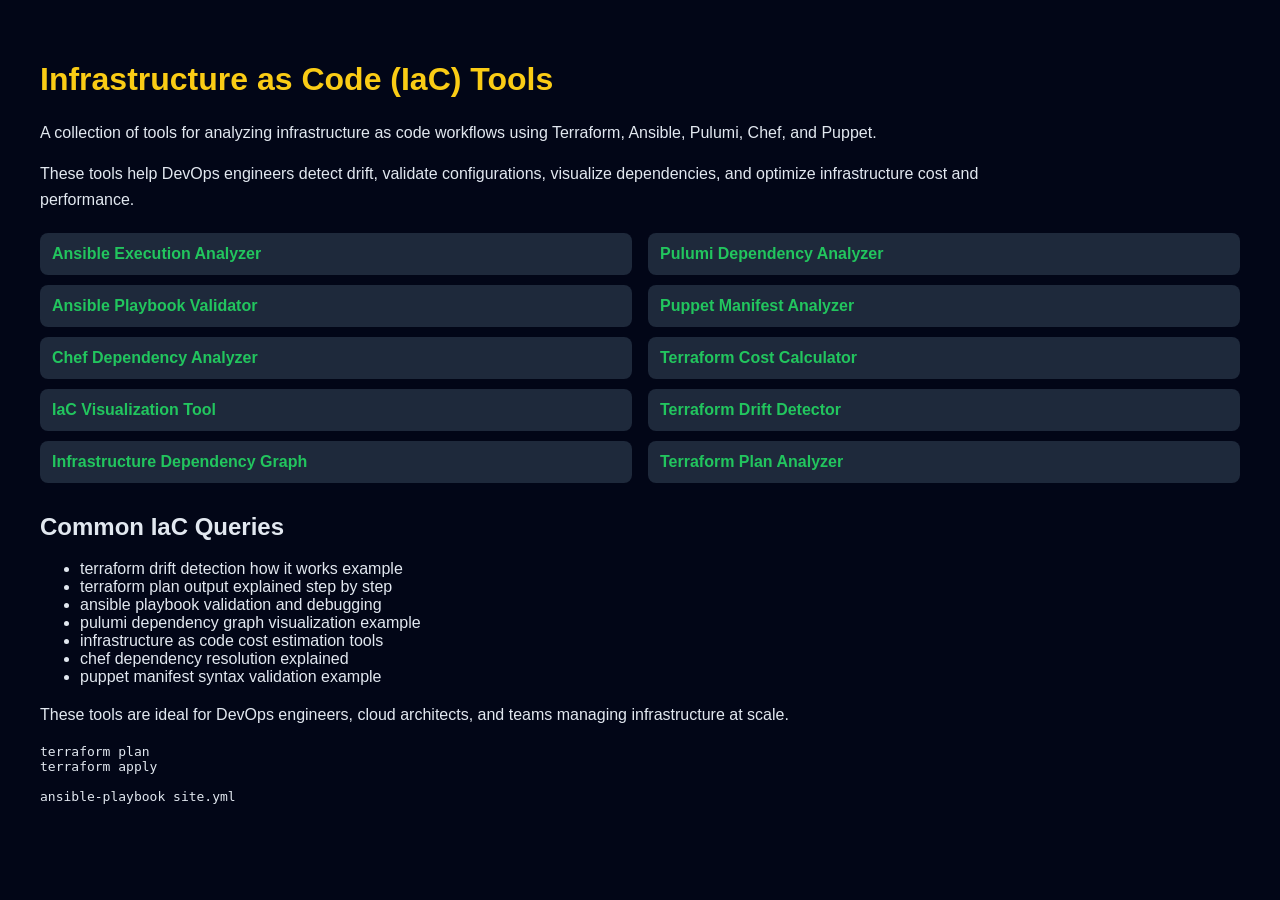
<file: index.html>
<!DOCTYPE html>
<html lang="en">
<head>
  <meta charset="UTF-8">
  <title>IaC Tools – Terraform, Ansible, Pulumi & Infrastructure Analysis</title>
  <meta name="viewport" content="width=device-width, initial-scale=1.0">

  <!-- Google verification -->
  <meta name="google-site-verification" content="PkLa_ViOo6FAHpvh8SacceMb95o9tePRdrqLNBz9X1M" />

  <!-- SEO -->
  <meta name="description" content="Infrastructure as Code tools for Terraform, Ansible, Pulumi, Chef, and Puppet. Analyze cost, drift, dependencies, and execution.">
  <meta name="keywords" content="terraform drift detection, terraform plan analyzer, ansible playbook validator, pulumi dependency graph, iac cost estimation, infrastructure as code tools">

  <!-- AdSense -->
  <meta name="google-adsense-account" content="ca-pub-XXXXXXXXXXXXXXXX">

  <!-- Open Graph -->
  <meta property="og:title" content="IaC Tools – Terraform, Ansible & Infrastructure Optimization">
  <meta property="og:description" content="Analyze infrastructure as code, detect drift, and optimize deployments.">
  <meta property="og:type" content="website">

  <style>
    body {
      font-family: Arial, sans-serif;
      background: #020617;
      color: #e2e8f0;
      margin: 0;
      padding: 40px;
    }
    h1 {
      color: #facc15;
    }
    p {
      max-width: 1000px;
      line-height: 1.6;
    }
    .tools {
      columns: 2;
      margin-top: 20px;
    }
    .tool {
      background: #1e293b;
      padding: 12px;
      margin-bottom: 10px;
      border-radius: 8px;
      break-inside: avoid;
      transition: 0.2s;
    }
    .tool:hover {
      background: #334155;
    }
    a {
      color: #22c55e;
      text-decoration: none;
      font-weight: bold;
    }
  </style>
</head>
<body>

  <h1>Infrastructure as Code (IaC) Tools</h1>

  <p>
    A collection of tools for analyzing infrastructure as code workflows using
    Terraform, Ansible, Pulumi, Chef, and Puppet.
  </p>

  <p>
    These tools help DevOps engineers detect drift, validate configurations,
    visualize dependencies, and optimize infrastructure cost and performance.
  </p>

  <div class="tools">

    <div class="tool"><a href="./ansible-exec/">Ansible Execution Analyzer</a></div>
    <div class="tool"><a href="./ansible-validator/">Ansible Playbook Validator</a></div>
    <div class="tool"><a href="./chef-deps/">Chef Dependency Analyzer</a></div>
    <div class="tool"><a href="./iac-vis/">IaC Visualization Tool</a></div>
    <div class="tool"><a href="./infra-deps/">Infrastructure Dependency Graph</a></div>
    <div class="tool"><a href="./pulumi-deps/">Pulumi Dependency Analyzer</a></div>
    <div class="tool"><a href="./puppet-manifest/">Puppet Manifest Analyzer</a></div>
    <div class="tool"><a href="./tf-cost/">Terraform Cost Calculator</a></div>
    <div class="tool"><a href="./tf-drift/">Terraform Drift Detector</a></div>
    <div class="tool"><a href="./tf-plan/">Terraform Plan Analyzer</a></div>

  </div>

  <!-- SEO LONG TAIL -->
  <h2>Common IaC Queries</h2>

  <ul>
    <li>terraform drift detection how it works example</li>
    <li>terraform plan output explained step by step</li>
    <li>ansible playbook validation and debugging</li>
    <li>pulumi dependency graph visualization example</li>
    <li>infrastructure as code cost estimation tools</li>
    <li>chef dependency resolution explained</li>
    <li>puppet manifest syntax validation example</li>
  </ul>

  <p>
    These tools are ideal for DevOps engineers, cloud architects,
    and teams managing infrastructure at scale.
  </p>

  <!-- snippet -->
  <pre>
terraform plan
terraform apply

ansible-playbook site.yml
  </pre>

</body>
</html>
</file>
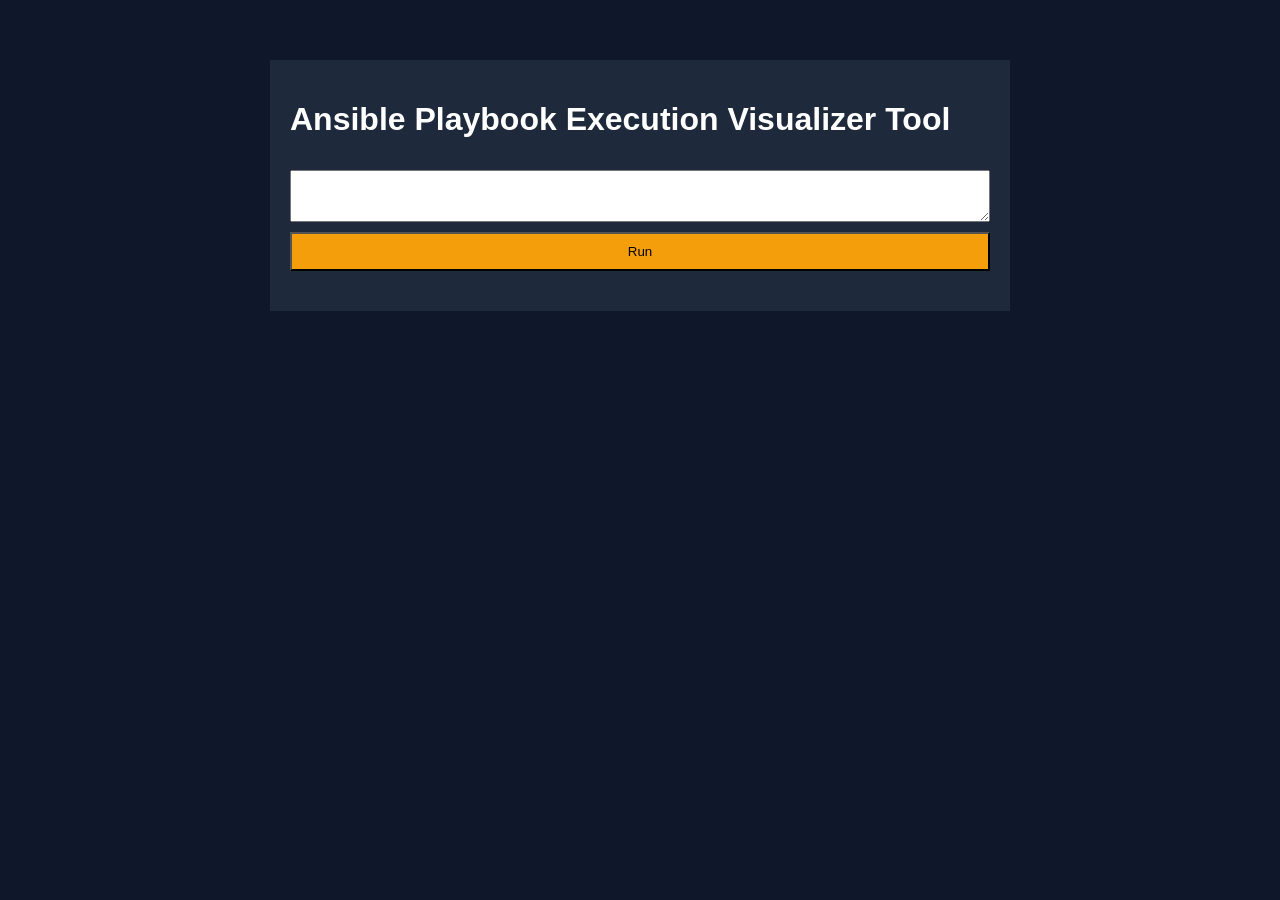
<file: ansible-exec/index.html>
<html><head><title>Ansible Playbook Execution Visualizer Tool</title><link rel='stylesheet' href='styles.css'></head><body><div class='container'><h1>Ansible Playbook Execution Visualizer Tool</h1><textarea id='playbook'></textarea><button onclick='run()'>Run</button><div id='res' class='result'></div></div><script src='script.js'></script></body></html>
</file>
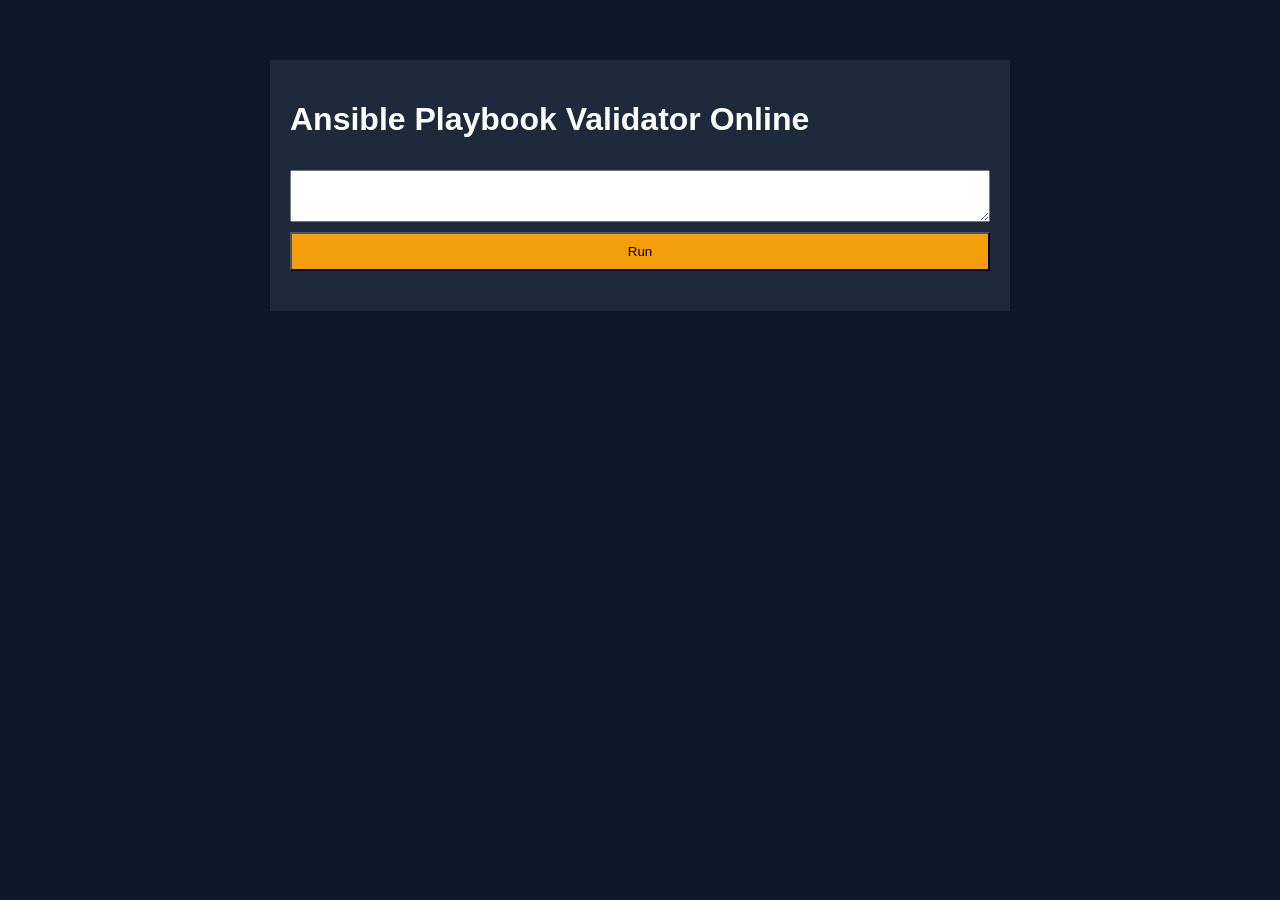
<file: ansible-validator/index.html>
<html><head><title>Ansible Playbook Validator Online</title><link rel='stylesheet' href='styles.css'></head><body><div class='container'><h1>Ansible Playbook Validator Online</h1><textarea id='playbook'></textarea><button onclick='run()'>Run</button><div id='res' class='result'></div></div><script src='script.js'></script></body></html>
</file>
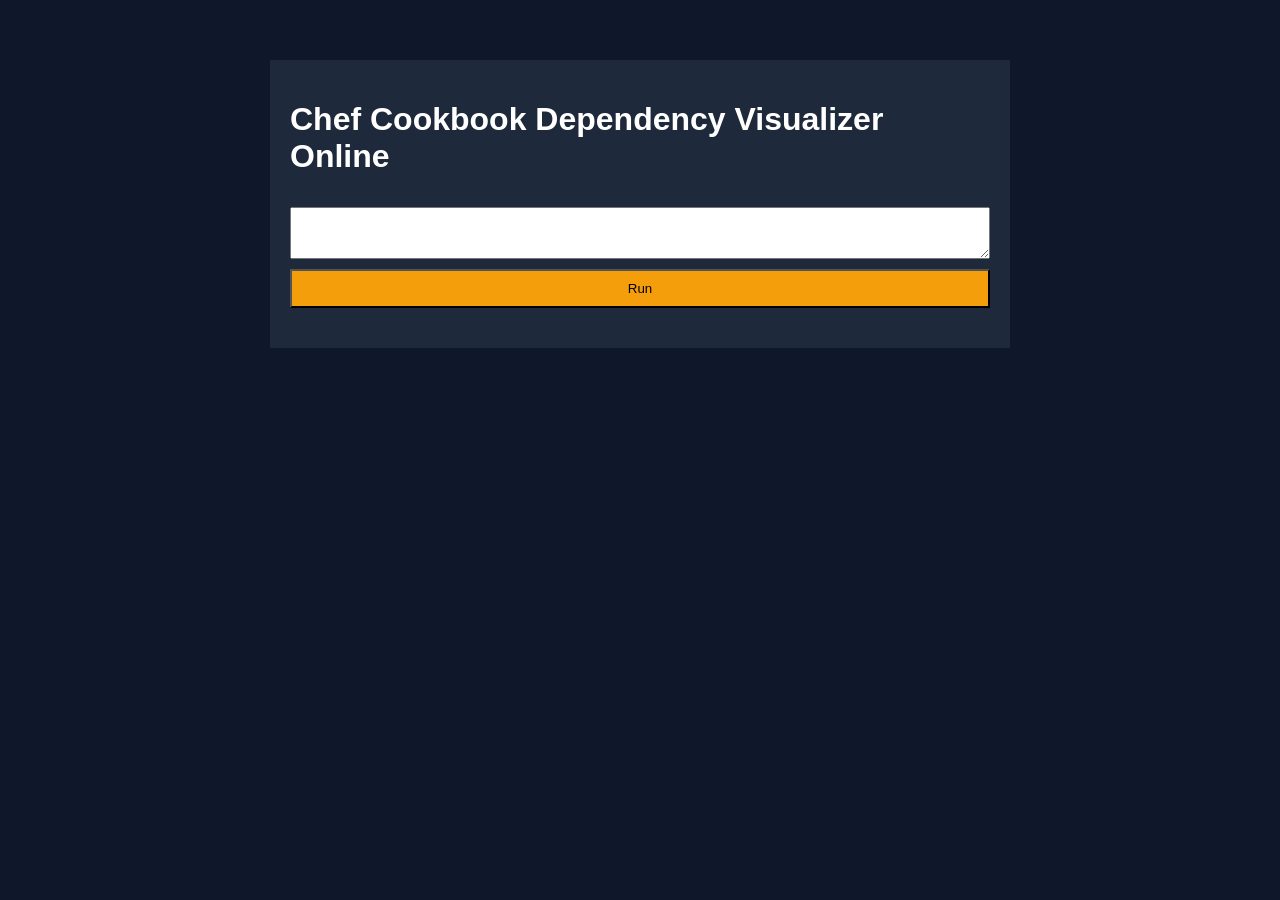
<file: chef-deps/index.html>
<html><head><title>Chef Cookbook Dependency Visualizer Online</title><link rel='stylesheet' href='styles.css'></head><body><div class='container'><h1>Chef Cookbook Dependency Visualizer Online</h1><textarea id='cookbook'></textarea><button onclick='run()'>Run</button><div id='res' class='result'></div></div><script src='script.js'></script></body></html>
</file>
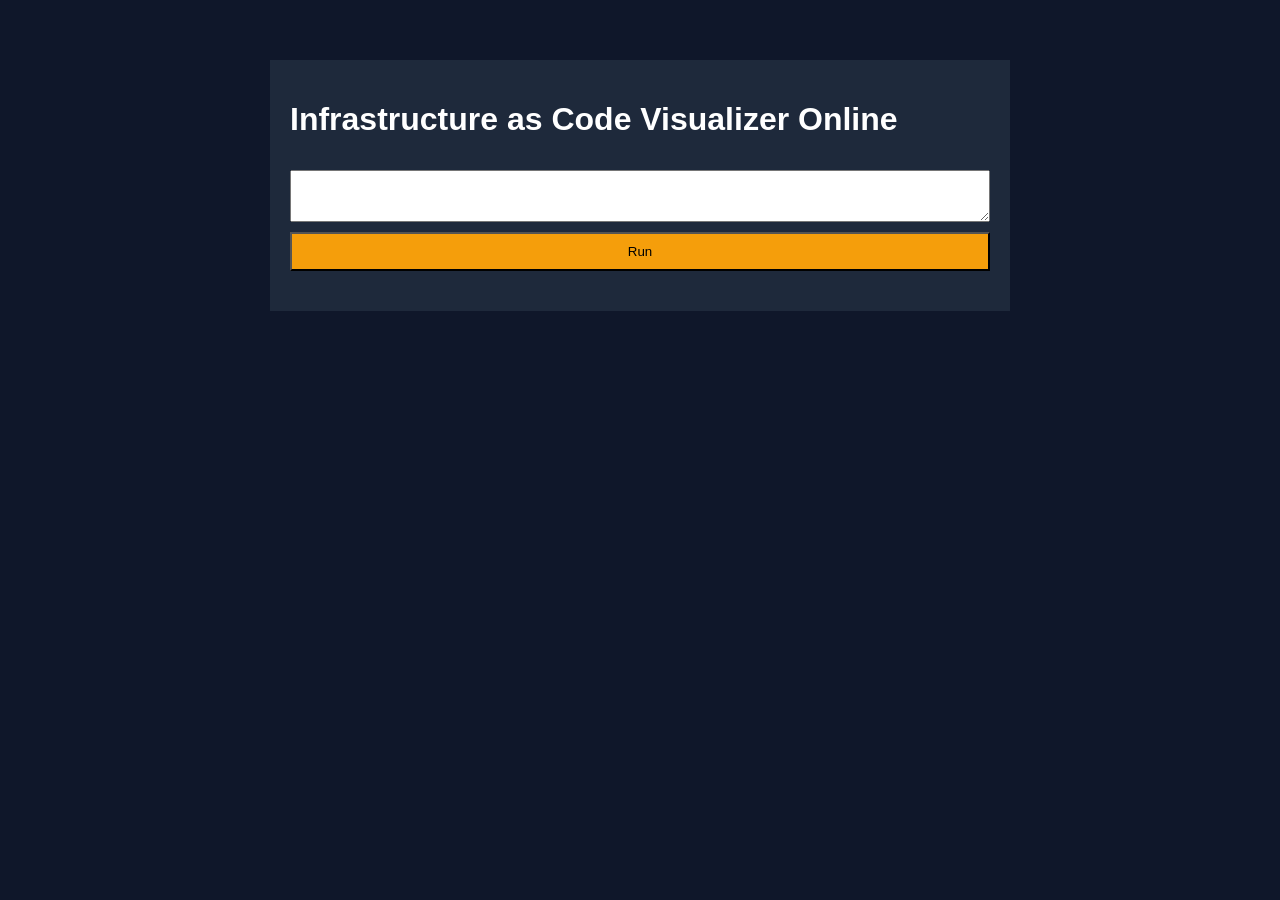
<file: iac-vis/index.html>
<html><head><title>Infrastructure as Code Visualizer Online</title><link rel='stylesheet' href='styles.css'></head><body><div class='container'><h1>Infrastructure as Code Visualizer Online</h1><textarea id='iac'></textarea><button onclick='run()'>Run</button><div id='res' class='result'></div></div><script src='script.js'></script></body></html>
</file>
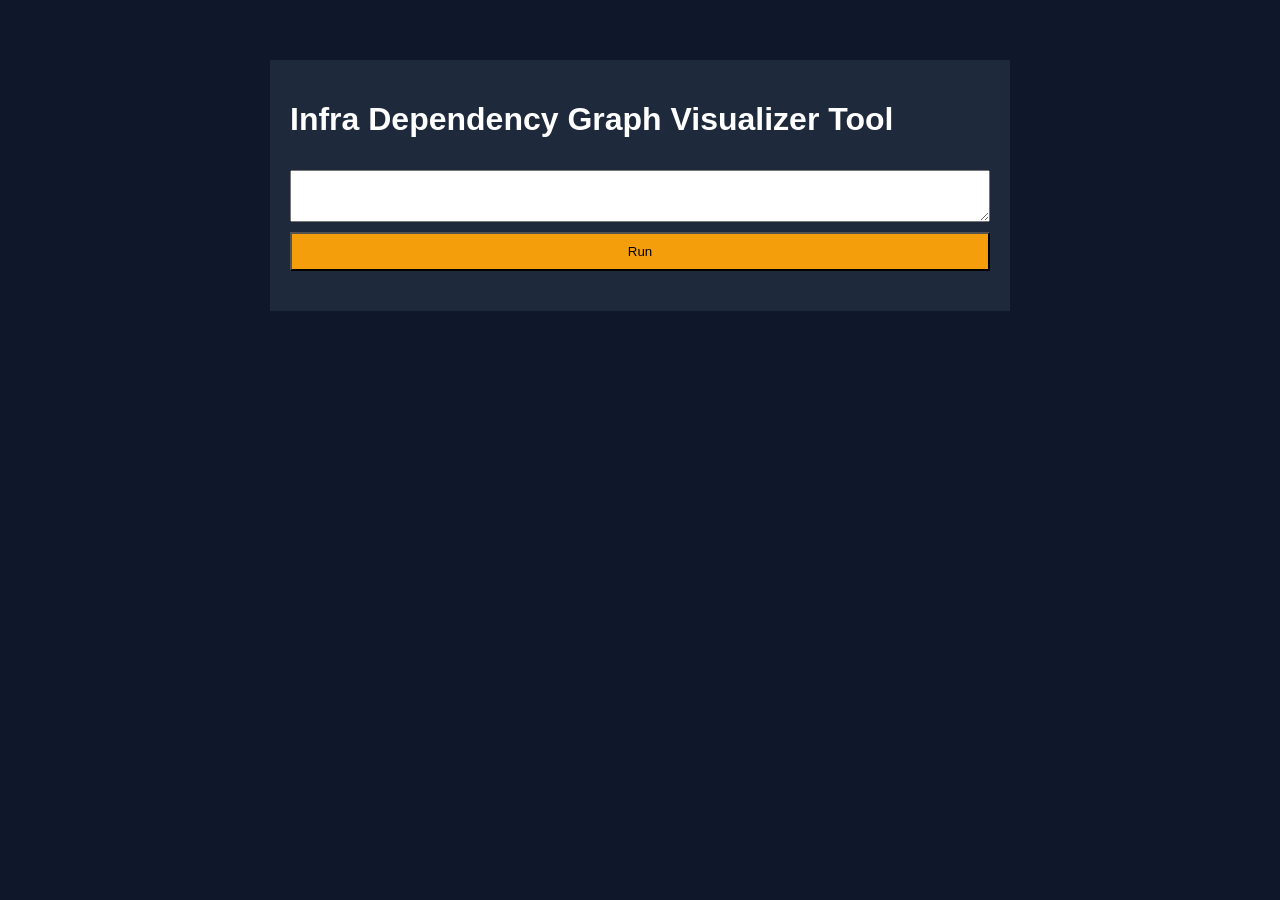
<file: infra-deps/index.html>
<html><head><title>Infra Dependency Graph Visualizer Tool</title><link rel='stylesheet' href='styles.css'></head><body><div class='container'><h1>Infra Dependency Graph Visualizer Tool</h1><textarea id='deps'></textarea><button onclick='run()'>Run</button><div id='res' class='result'></div></div><script src='script.js'></script></body></html>
</file>
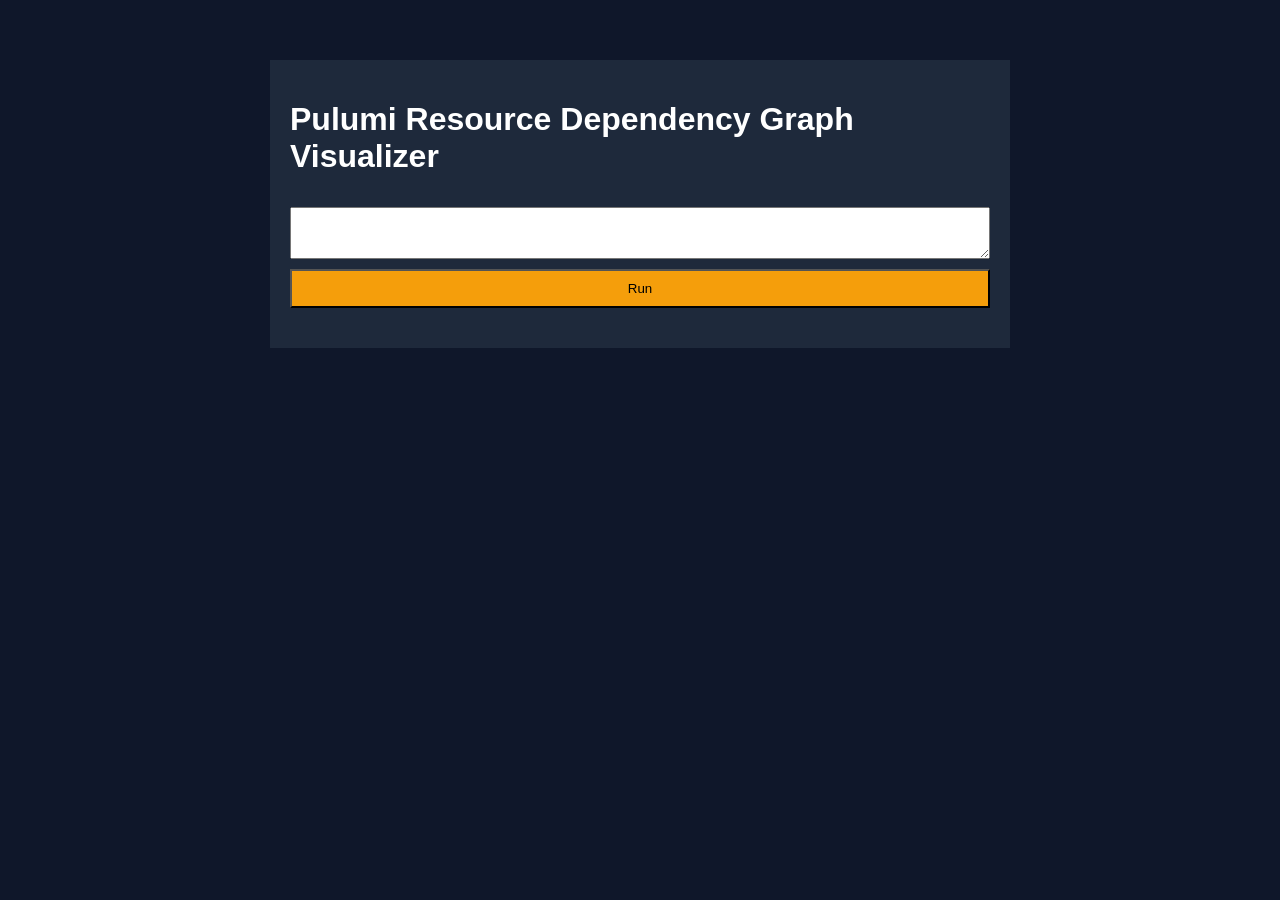
<file: pulumi-deps/index.html>
<html><head><title>Pulumi Resource Dependency Graph Visualizer</title><link rel='stylesheet' href='styles.css'></head><body><div class='container'><h1>Pulumi Resource Dependency Graph Visualizer</h1><textarea id='deps'></textarea><button onclick='run()'>Run</button><div id='res' class='result'></div></div><script src='script.js'></script></body></html>
</file>
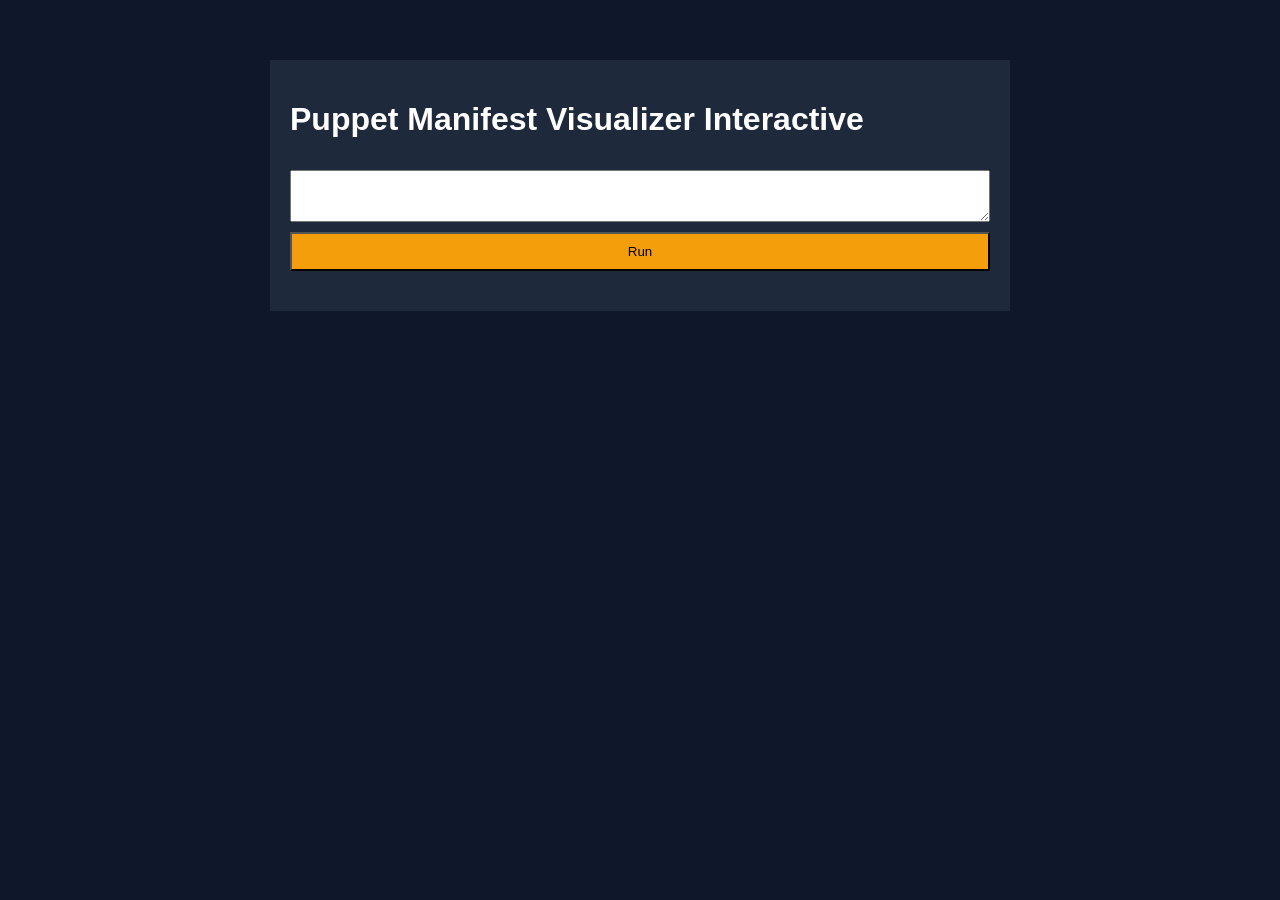
<file: puppet-manifest/index.html>
<html><head><title>Puppet Manifest Visualizer Interactive</title><link rel='stylesheet' href='styles.css'></head><body><div class='container'><h1>Puppet Manifest Visualizer Interactive</h1><textarea id='manifest'></textarea><button onclick='run()'>Run</button><div id='res' class='result'></div></div><script src='script.js'></script></body></html>
</file>
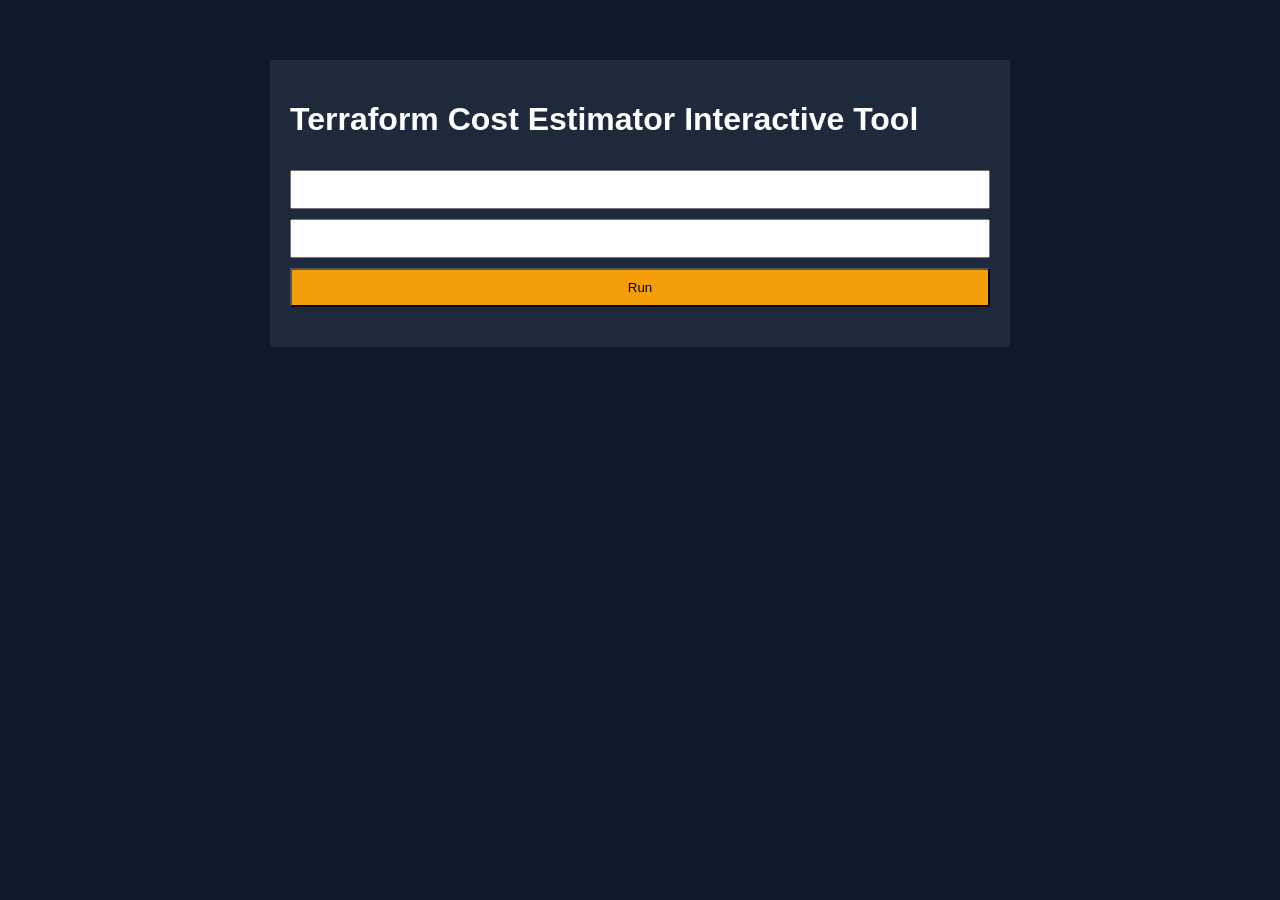
<file: tf-cost/index.html>
<html><head><title>Terraform Cost Estimator Interactive Tool</title><link rel='stylesheet' href='styles.css'></head><body><div class='container'><h1>Terraform Cost Estimator Interactive Tool</h1><input id='resources'><input id='cost'><button onclick='run()'>Run</button><div id='res' class='result'></div></div><script src='script.js'></script></body></html>
</file>
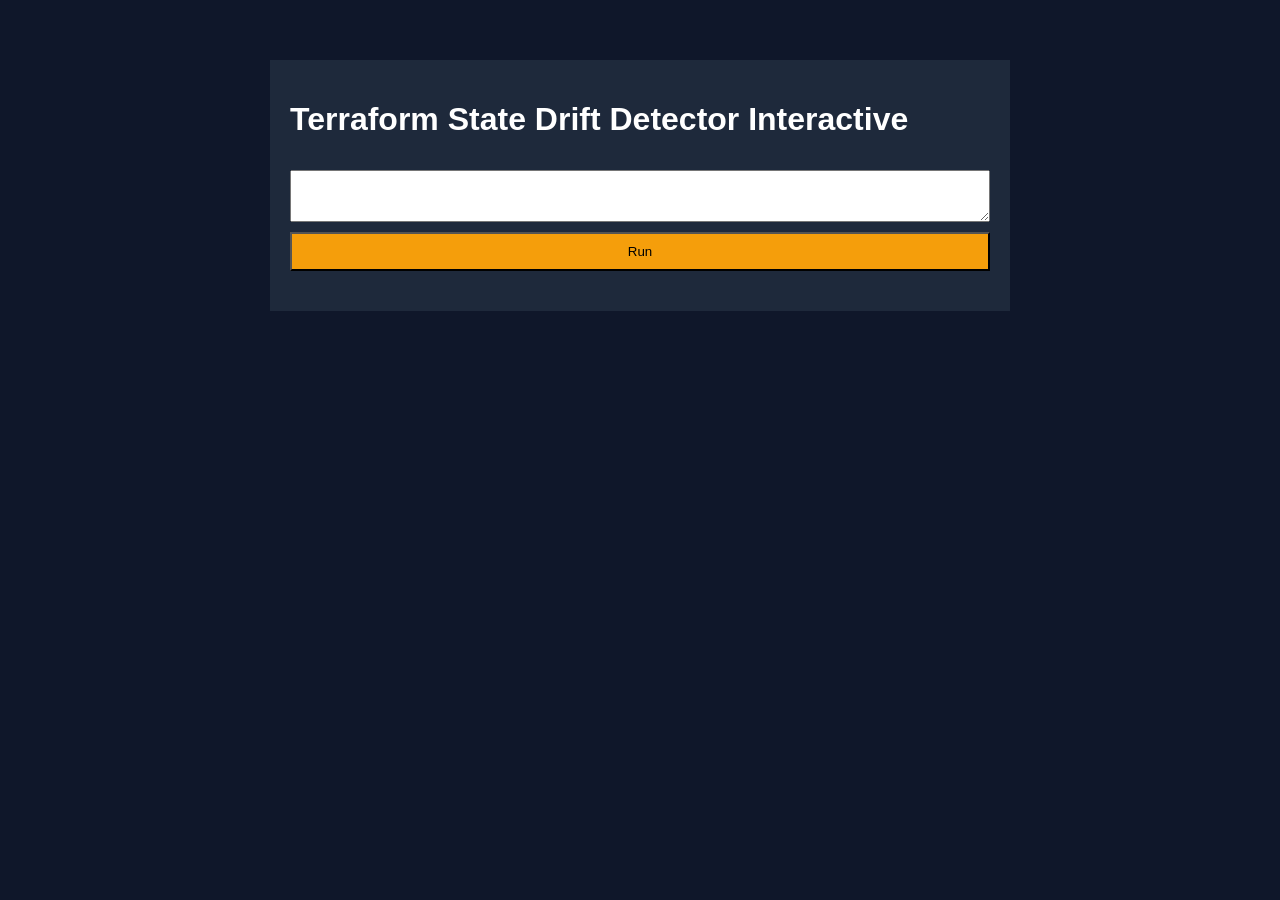
<file: tf-drift/index.html>
<html><head><title>Terraform State Drift Detector Interactive</title><link rel='stylesheet' href='styles.css'></head><body><div class='container'><h1>Terraform State Drift Detector Interactive</h1><textarea id='state'></textarea><button onclick='run()'>Run</button><div id='res' class='result'></div></div><script src='script.js'></script></body></html>
</file>
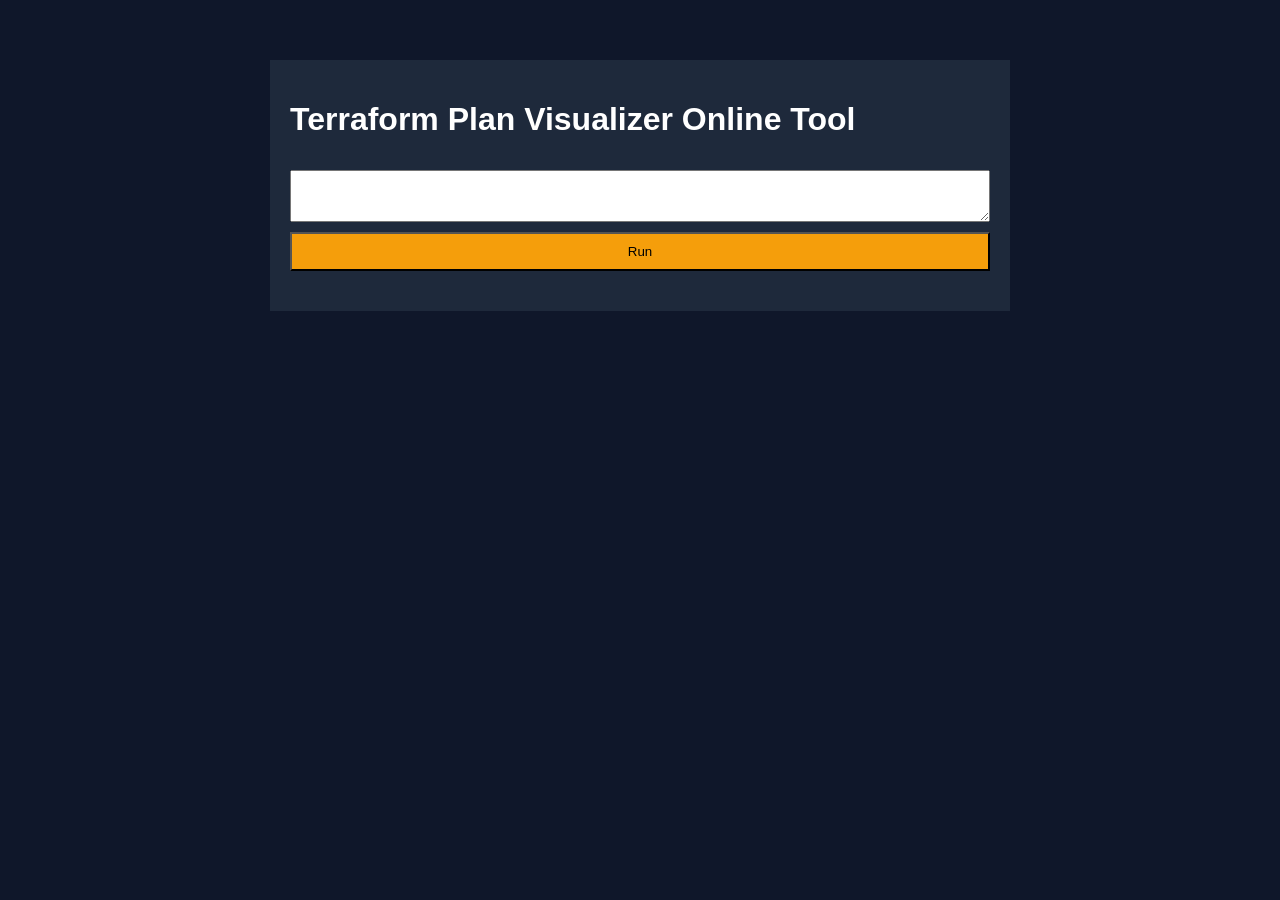
<file: tf-plan/index.html>
<html><head><title>Terraform Plan Visualizer Online Tool</title><link rel='stylesheet' href='styles.css'></head><body><div class='container'><h1>Terraform Plan Visualizer Online Tool</h1><textarea id='plan'></textarea><button onclick='run()'>Run</button><div id='res' class='result'></div></div><script src='script.js'></script></body></html>
</file>
<file: ansible-exec/styles.css>
body{font-family:Arial;background:#0f172a;color:#fff}.container{max-width:700px;margin:60px auto;padding:20px;background:#1e293b}textarea,input{width:100%;margin-top:10px;padding:10px}button{margin-top:10px;width:100%;padding:10px;background:#f59e0b}.result{margin-top:20px}
</file>
<file: ansible-validator/styles.css>
body{font-family:Arial;background:#0f172a;color:#fff}.container{max-width:700px;margin:60px auto;padding:20px;background:#1e293b}textarea,input{width:100%;margin-top:10px;padding:10px}button{margin-top:10px;width:100%;padding:10px;background:#f59e0b}.result{margin-top:20px}
</file>
<file: chef-deps/styles.css>
body{font-family:Arial;background:#0f172a;color:#fff}.container{max-width:700px;margin:60px auto;padding:20px;background:#1e293b}textarea,input{width:100%;margin-top:10px;padding:10px}button{margin-top:10px;width:100%;padding:10px;background:#f59e0b}.result{margin-top:20px}
</file>
<file: iac-vis/styles.css>
body{font-family:Arial;background:#0f172a;color:#fff}.container{max-width:700px;margin:60px auto;padding:20px;background:#1e293b}textarea,input{width:100%;margin-top:10px;padding:10px}button{margin-top:10px;width:100%;padding:10px;background:#f59e0b}.result{margin-top:20px}
</file>
<file: infra-deps/styles.css>
body{font-family:Arial;background:#0f172a;color:#fff}.container{max-width:700px;margin:60px auto;padding:20px;background:#1e293b}textarea,input{width:100%;margin-top:10px;padding:10px}button{margin-top:10px;width:100%;padding:10px;background:#f59e0b}.result{margin-top:20px}
</file>
<file: pulumi-deps/styles.css>
body{font-family:Arial;background:#0f172a;color:#fff}.container{max-width:700px;margin:60px auto;padding:20px;background:#1e293b}textarea,input{width:100%;margin-top:10px;padding:10px}button{margin-top:10px;width:100%;padding:10px;background:#f59e0b}.result{margin-top:20px}
</file>
<file: puppet-manifest/styles.css>
body{font-family:Arial;background:#0f172a;color:#fff}.container{max-width:700px;margin:60px auto;padding:20px;background:#1e293b}textarea,input{width:100%;margin-top:10px;padding:10px}button{margin-top:10px;width:100%;padding:10px;background:#f59e0b}.result{margin-top:20px}
</file>
<file: tf-cost/styles.css>
body{font-family:Arial;background:#0f172a;color:#fff}.container{max-width:700px;margin:60px auto;padding:20px;background:#1e293b}textarea,input{width:100%;margin-top:10px;padding:10px}button{margin-top:10px;width:100%;padding:10px;background:#f59e0b}.result{margin-top:20px}
</file>
<file: tf-drift/styles.css>
body{font-family:Arial;background:#0f172a;color:#fff}.container{max-width:700px;margin:60px auto;padding:20px;background:#1e293b}textarea,input{width:100%;margin-top:10px;padding:10px}button{margin-top:10px;width:100%;padding:10px;background:#f59e0b}.result{margin-top:20px}
</file>
<file: tf-plan/styles.css>
body{font-family:Arial;background:#0f172a;color:#fff}.container{max-width:700px;margin:60px auto;padding:20px;background:#1e293b}textarea,input{width:100%;margin-top:10px;padding:10px}button{margin-top:10px;width:100%;padding:10px;background:#f59e0b}.result{margin-top:20px}
</file>
